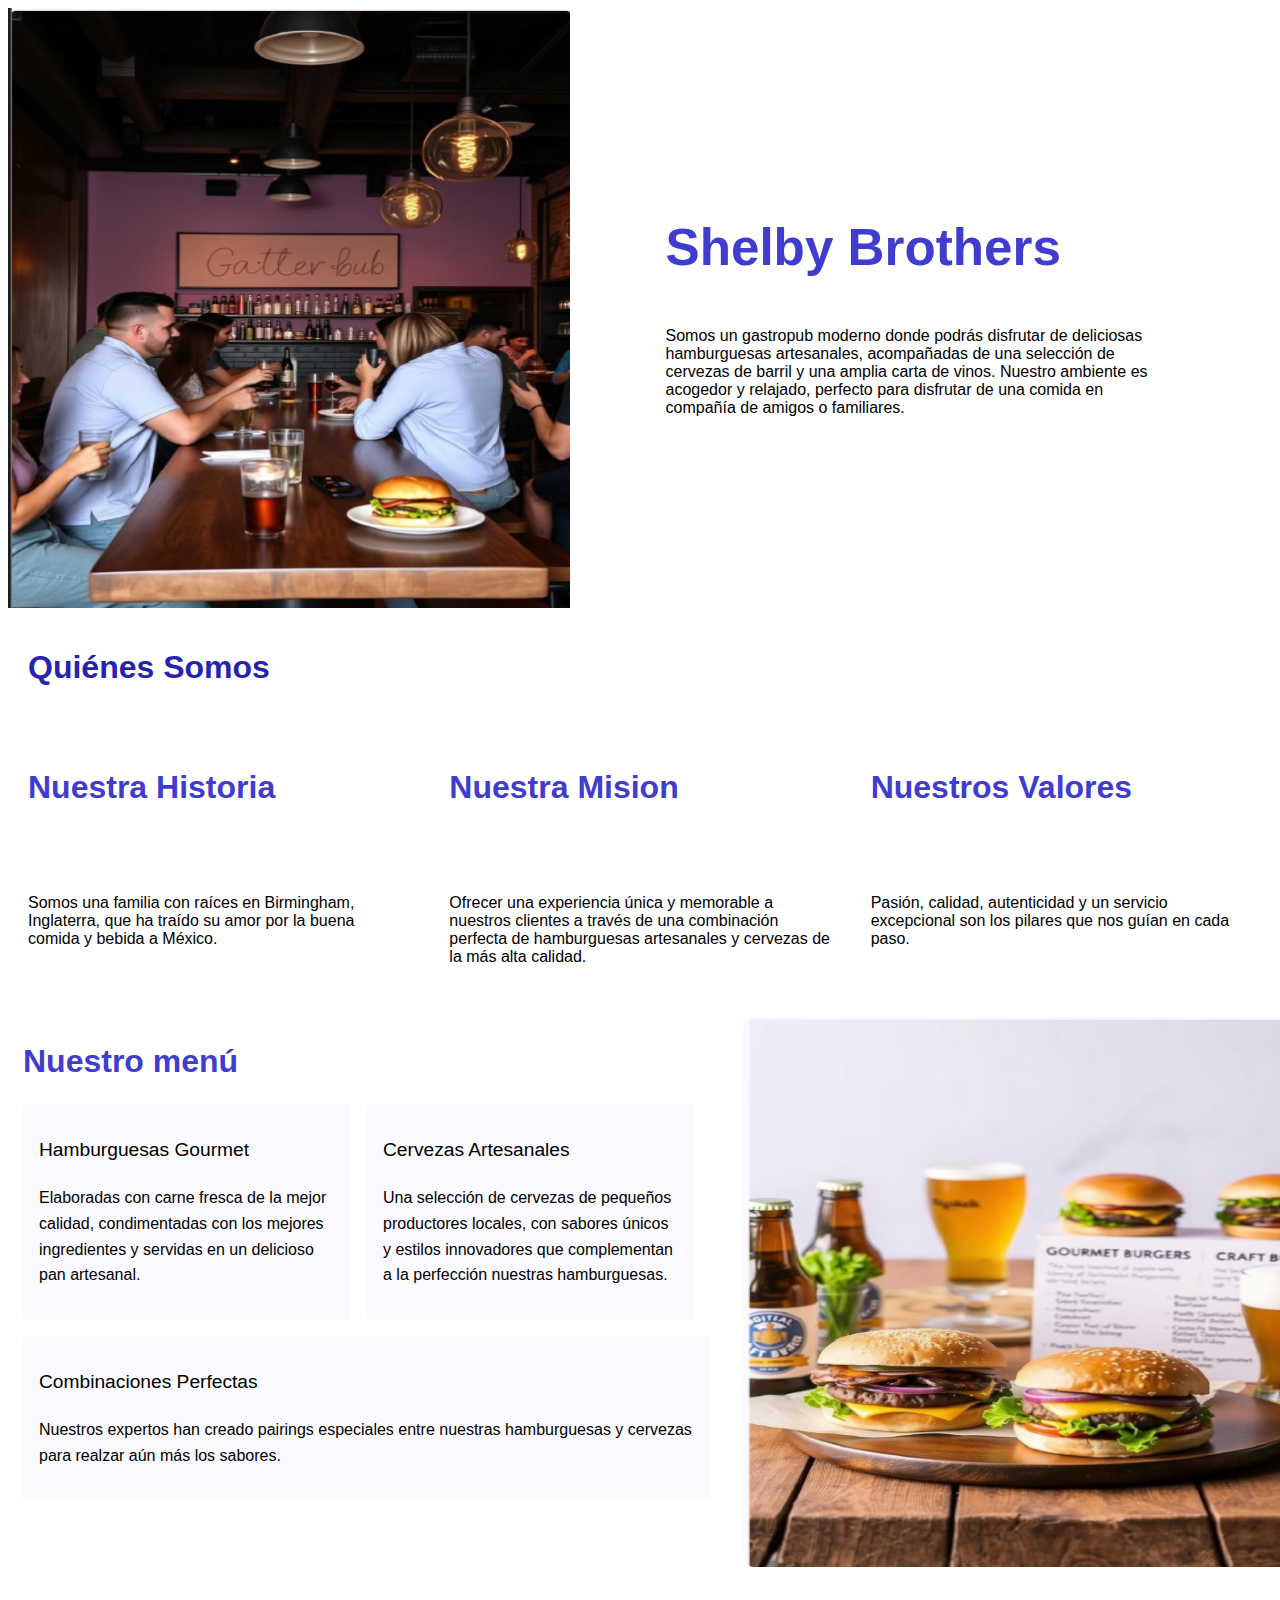
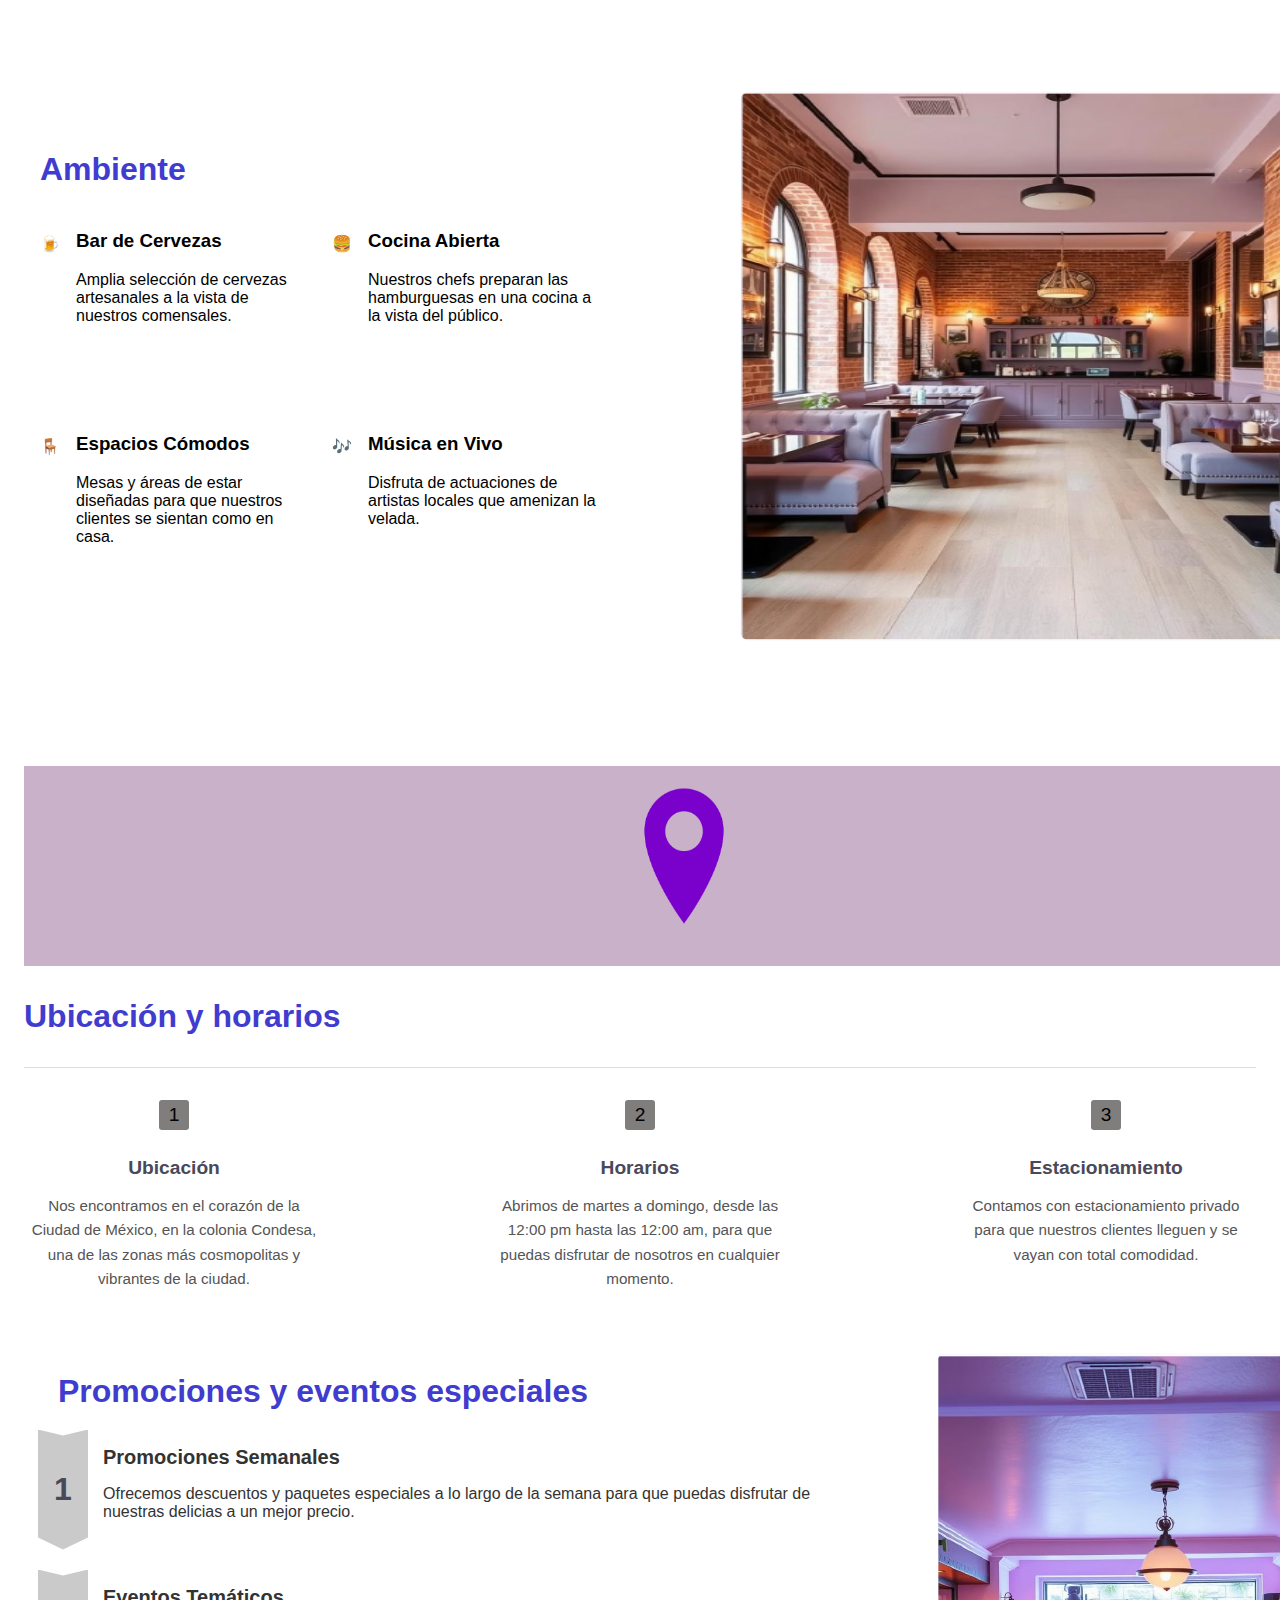
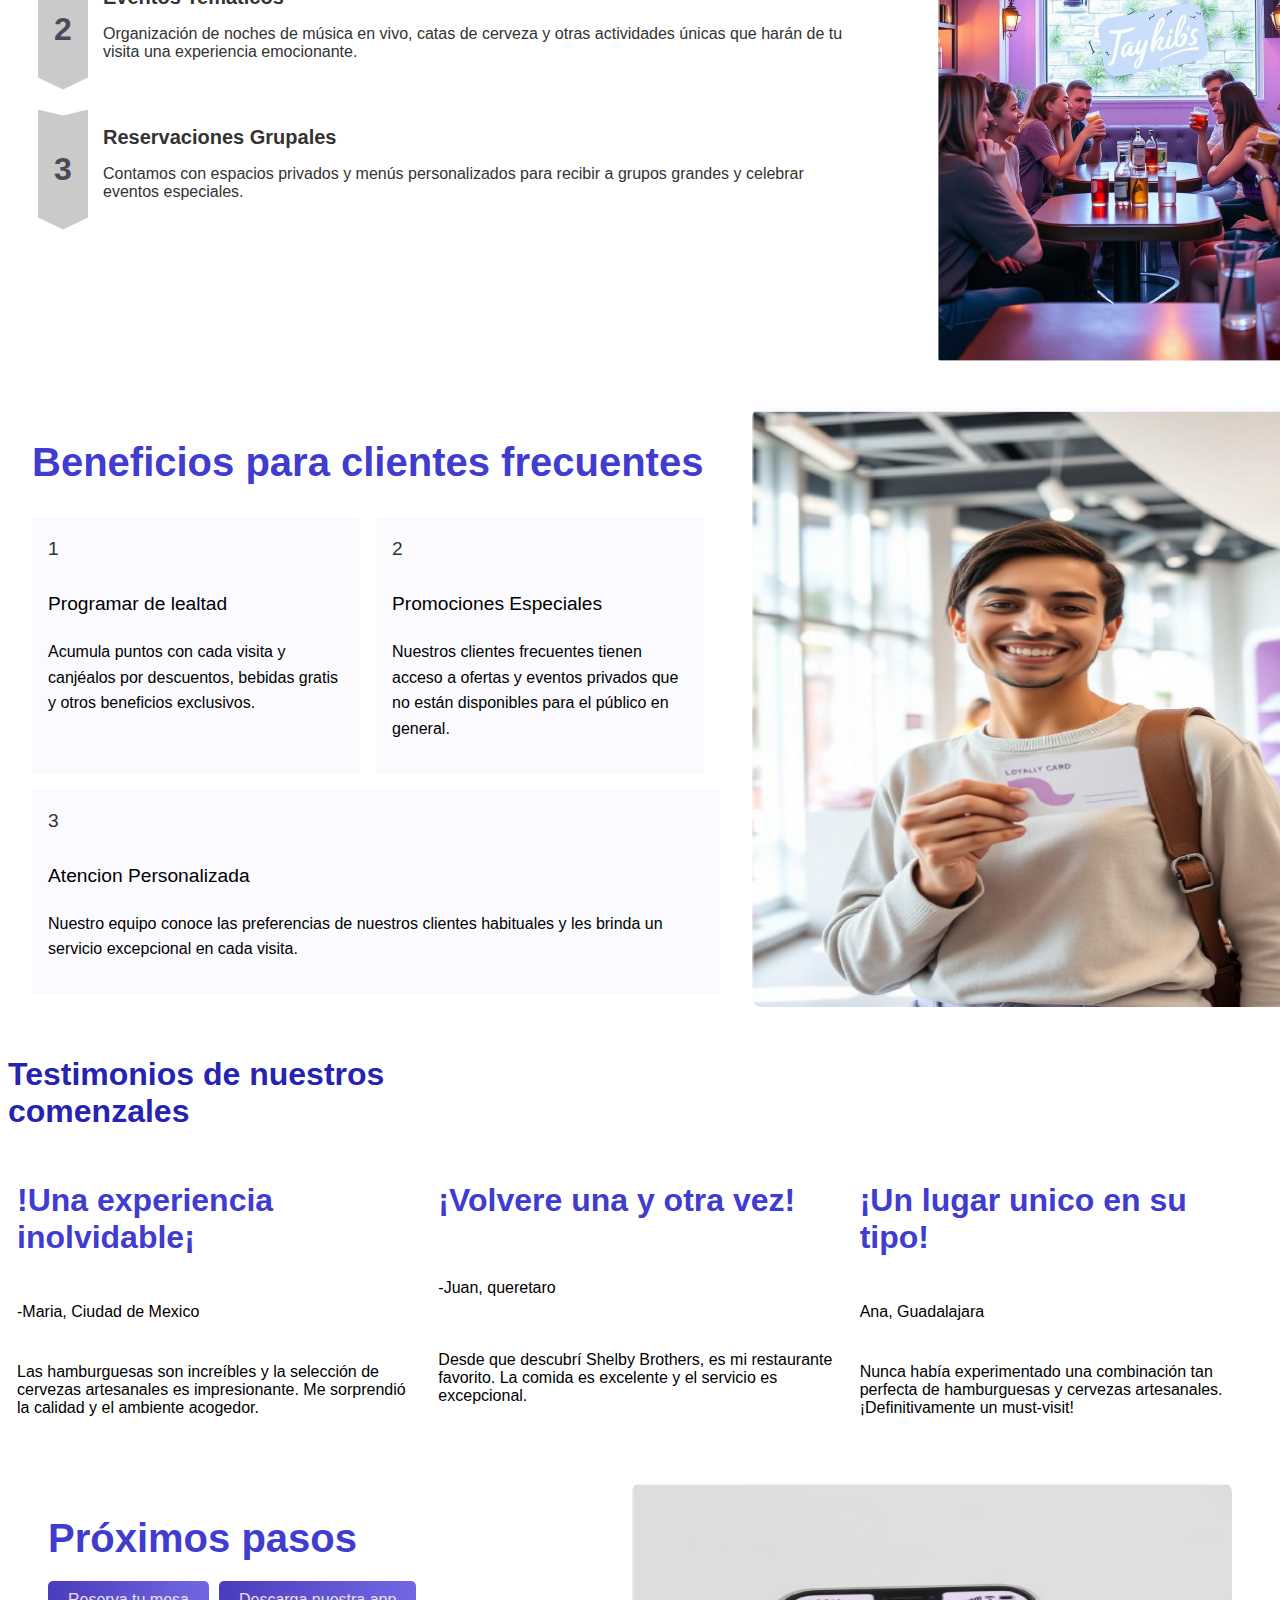
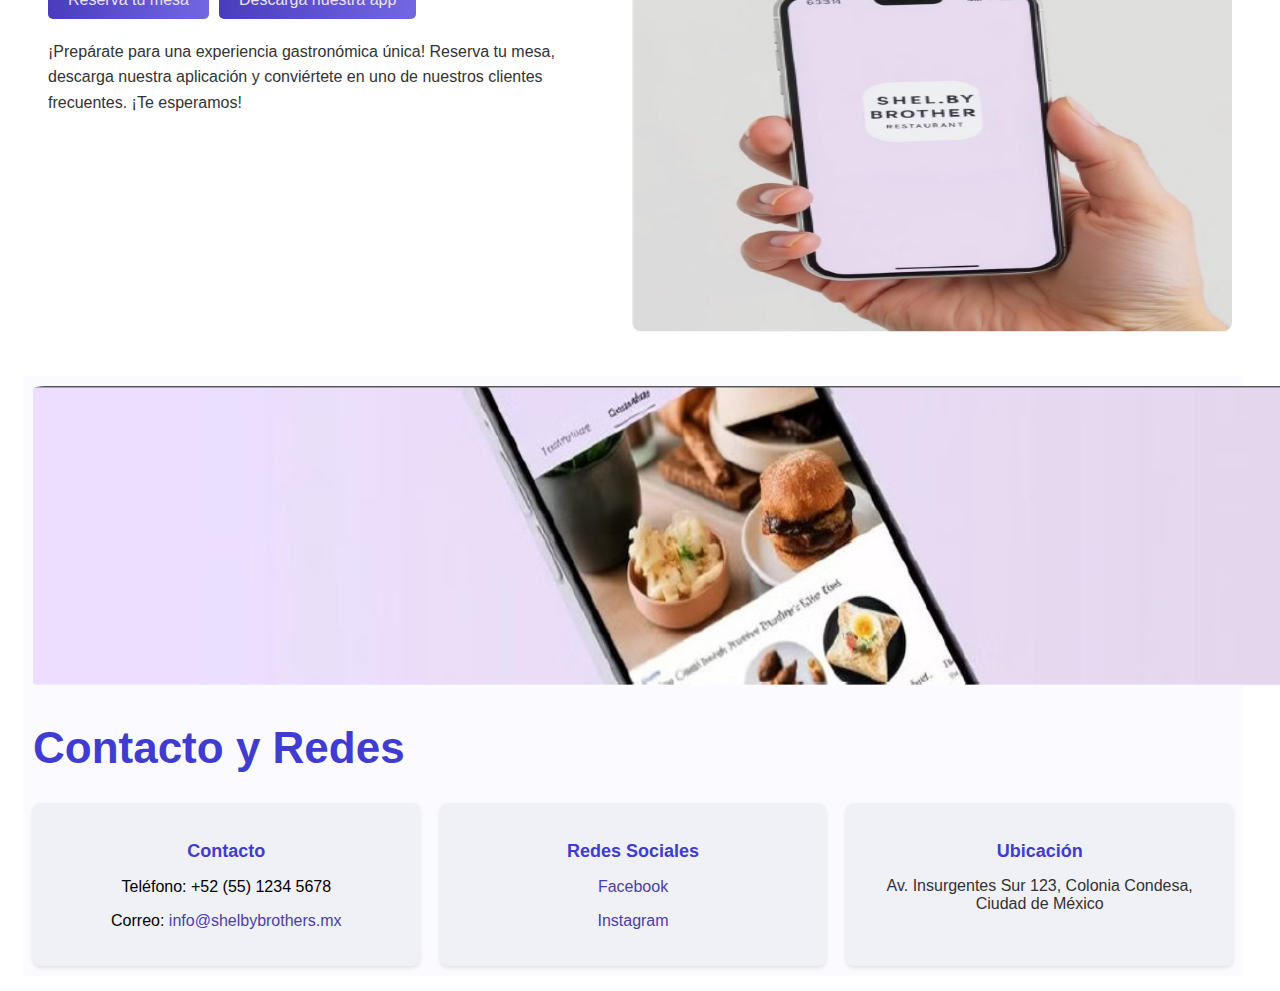
<file: index.html>
<!DOCTYPE html>
<html lang="en">
<head>
    <meta charset="UTF-8">
    <meta name="viewport" content="width=device-width, initial-scale=1.0">
    <title>Document</title>
    <link rel="stylesheet" href="./css/index.css">
</head>
<body>
    <header class="bloqueheader">
        <div class="bloqueheader__contenedor bloqueheader__contenedorimagen">
            <img src="./assets/imagenes/img1.png" alt="imagen uno inicio" title="imagen hamburguesa header" class="imagenheader">
        </div>
        <div class="bloqueheader__contenedor bloqueheader__contenedorInicio">
            <h1 class="bloqueheader__contenedortitulo">Shelby Brothers</h1>
            <p class="bloqueheader__Contenedorparrafo">Somos un gastropub moderno donde podrás disfrutar de deliciosas
                hamburguesas artesanales, acompañadas de una selección de cervezas
                de barril y una amplia carta de vinos. Nuestro ambiente es acogedor y
                relajado, perfecto para disfrutar de una comida en compañía de amigos o
                familiares.</p>
            
        </div>
    </header>
    <!-- final del header -->

<!-- inicio de seccion2-->
<main class="bloquemain">
    <div class="bloquemain__contenedor bloquemain__contenedortituloprincipal">
        <h1>Quiénes Somos</h1>
    </div>
    <div class="bloquemain__contenedor bloquemain__contenedorinicio1">
        <h1 class="bloquemain__contenedor  bloquemain__contenedortituloinicio">Nuestra Historia</h1>
        <p>Somos una familia con raíces en
            Birmingham, Inglaterra, que ha traído
            su amor por la buena comida y bebida
            a México.</p>
    </div>
    <div class="bloquemain__contenedor bloquemain__contenedorinicio1">
        <h1 class="bloquemain__contenedor  bloquemain__contenedortituloinicio">Nuestra Mision</h1>
        <p>
            Ofrecer una experiencia única y
            memorable a nuestros clientes a
            través de una combinación perfecta de
            hamburguesas artesanales y cervezas
            de la más alta calidad.
        </p>
    </div>
    <div class="bloquemain__contenedor bloquemain__contenedorinicio1">
        <h1 class="bloquemain__contenedor  bloquemain__contenedortituloinicio">Nuestros Valores</h1>
        <p class="bloquemain__contenedor bloquemain__contenedorinformacion">
        Pasión, calidad, autenticidad y un
        servicio excepcional son los pilares que
        nos guían en cada paso.
        </p>
    </div>
</main>
<!-- inicio de seccion3 -->
<section class="boqueseccion3 menu-section">
  <div class="bloqueseccion 3 content">
      <h2>Nuestro menú</h2>
      <div class="bloqueseccion3 menu-items">
          <div class="menu-item">
              <h3>Hamburguesas Gourmet</h3>
              <p>Elaboradas con carne fresca de la mejor calidad, condimentadas con los mejores ingredientes y servidas en un delicioso pan artesanal.</p>
          </div>
          <div class="bloquesecciion3 menu-item">
              <h3>Cervezas Artesanales</h3>
              <p>Una selección de cervezas de pequeños productores locales, con sabores únicos y estilos innovadores que complementan a la perfección nuestras hamburguesas.</p>
          </div>
          <div class="bloqueseccion3 menu-item">
              <h3>Combinaciones Perfectas</h3>
              <p>Nuestros expertos han creado pairings especiales entre nuestras hamburguesas y cervezas para realzar aún más los sabores.</p>
          </div>
      </div>
  </div>
  <div class="bloqueseccion3 image-container">
      <img src="./assets/imagenes/menu.png" alt="Hamburguesas y cervezas">
  </div>
</section>
<!-- fin de inicio de seccion3 -->

<!-- inicio de la seccion 4 -->
<section class="bloqueseccion4 ambiente-section">
  <div class="bloqueseccion4 titulo">
      <h2>Ambiente</h2>
      <div class="bloqueseccion4 caracteristicas">
          <div class="caracteristica">
              <span class="icon">🍺</span>
              <div>
                  <h3>Bar de Cervezas</h3>
                  <p>Amplia selección de cervezas artesanales a la vista de nuestros comensales.</p>
              </div>
          </div>
          <div class="caracteristica">
              <span class="icon">🍔</span>
              <div>
                  <h3>Cocina Abierta</h3>
                  <p>Nuestros chefs preparan las hamburguesas en una cocina a la vista del público.</p>
              </div>
          </div>
          <div class="caracteristica">
              <span class="icon">🪑</span>
              <div>
                  <h3>Espacios Cómodos</h3>
                  <p>Mesas y áreas de estar diseñadas para que nuestros clientes se sientan como en casa.</p>
              </div>
          </div>
          <div class="caracteristica">
              <span class="icon">🎶</span>
              <div>
                  <h3>Música en Vivo</h3>
                  <p>Disfruta de actuaciones de artistas locales que amenizan la velada.</p>
              </div>
          </div>
      </div>
  </div>
  <div class="bloqueseccion4 image-container">
      <img src="./assets/imagenes/im3.png" alt="Ambiente del restaurante">
  </div>
</section>
<!-- fin seccion 4 -->
<!-- inicio seccion5 -->
<section class="bloqueseccion5 ubicacion-horarios">
  <div class="bloqueseccion5 header">
      <img src="./assets/imagenes/ub.png" alt="Icono de ubicación" class="bloqueimagen icon5">
  </div>
  <h2 class="bloqueseccion5 titulo5">Ubicación y horarios</h2>
  <div class="bloqueseccion5 info">
      <div class="bloqueseccion5 info-articulo">
          <div class="bloqueseccion5 paso">
              <span>1</span>
          </div>
          <h3>Ubicación</h3>
          <p>Nos encontramos en el corazón de la Ciudad de México, en la colonia Condesa, una de las zonas más cosmopolitas y vibrantes de la ciudad.</p>
      </div>
      <div class="bloqueseccion5 info-articulo">
          <div class="bloqueseccion5 paso">
              <span>2</span>
          </div>
          <h3>Horarios</h3>
          <p>Abrimos de martes a domingo, desde las 12:00 pm hasta las 12:00 am, para que puedas disfrutar de nosotros en cualquier momento.</p>
      </div>
      <div class="bloqueseccion5 info-articulo">
          <div class="bloqueseccion5 paso">
              <span>3</span>
          </div>
          <h3>Estacionamiento</h3>
          <p>Contamos con estacionamiento privado para que nuestros clientes lleguen y se vayan con total comodidad.</p>
      </div>
  </div>
</section>
<!-- fin seccion5 -->
<!-- inicio seccion6  -->
<section class="bloqueseccion6 promociones">
  <div class="bloqueseccion6 contenido">
    <h1>Promociones y eventos especiales</h1>
    <div class="bloqueseccion6 opciones">
      <div class="bloqueseccion6 opcion">
        <div class="bloqueseccion6 numero">1</div>
        <div class="bloqueseccion6 texto">
          <h2>Promociones Semanales</h2>
          <p>Ofrecemos descuentos y paquetes especiales a lo largo de la semana para que puedas disfrutar de nuestras delicias a un mejor precio.</p>
        </div>
      </div>
      <div class="bloqueseccion6 opcion">
        <div class="bloqueseccion6 numero">2</div>
        <div class="bloqueseccion6 texto">
          <h2>Eventos Temáticos</h2>
          <p>Organización de noches de música en vivo, catas de cerveza y otras actividades únicas que harán de tu visita una experiencia emocionante.</p>
        </div>
      </div>
      <div class="bloqueseccion6 opcion">
        <div class="bloqueseccion6 numero">3</div>
        <div class="bloqueseccion6 texto">
          <h2>Reservaciones Grupales</h2>
          <p>Contamos con espacios privados y menús personalizados para recibir a grupos grandes y celebrar eventos especiales.</p>
        </div>
      </div>
    </div>
  </div>
  <div class="bloqueseccion6 imagen">
    <img src="./assets/imagenes/im4.png" alt="Grupo disfrutando en un restaurante">
  </div>
</section>
<!-- incio seccion 7 -->
<section class="bloqueseccion7 seccion7">
    <div class="bloqueseccion7 content">
        <h2 class="bloqueseccion7 titulodiv7">Beneficios para clientes frecuentes</h2>
        <div class="bloqueseccion7 menu-items">
            <div class="bloqueseccion7 menu-item">
                <span>1</span>
                <h3>Programar de lealtad</h3>
                <p>Acumula puntos con cada
                    visita y canjéalos por
                    descuentos, bebidas gratis y
                    otros beneficios exclusivos.</p>
            </div>
            <div class="bloqueseccion7 menu-item">
                <span>2</span>
                <h3>Promociones Especiales</h3>
                <p>Nuestros clientes frecuentes
                    tienen acceso a ofertas y
                    eventos privados que no
                    están disponibles para el
                    público en general.</p>
            </div>
            <div class="bloqueseccion7 menu-item">
                <span>3</span>
                <h3>Atencion Personalizada</h3>
                <p>Nuestro equipo conoce las preferencias de nuestros clientes
                    habituales y les brinda un servicio excepcional en cada visita.</p>
            </div>
        </div>
    </div>
    <div class="bloqueseccion7 image-container7">
        <img src="./assets/imagenes/img5.png" alt="Hamburguesas y cervezas">
    </div>
  </section>
  <!-- fin seccion 7 -->
<!-- inicio seccion8 -->
<main class="bloqueseccion8 seccion8">
  <div class="bloqueseccion8 tituloprincipal">
      <h1>Testimonios de nuestros comenzales</h1>
  </div>
  <div class="bloqueseccion8 contenedorinicio1">
      <h1 class="bloqueseccion8 contenedortituloinicio">!Una experiencia inolvidable¡</h1>
      <p>-Maria, Ciudad de Mexico</p>
      <p>Las hamburguesas son increíbles y la
        selección de cervezas artesanales es
        impresionante. Me sorprendió la
        calidad y el ambiente acogedor.</p>
  </div>
  <div class="bloqueseccion8 contenedorinicio1">
      <h1 class="bloqueseccion8 contenedortituloinicio">¡Volvere una y otra vez!</h1>
      <p>-Juan, queretaro</p>
      <p>Desde que descubrí Shelby Brothers,
        es mi restaurante favorito. La comida
        es excelente y el servicio es
        excepcional.</p>
  </div>
  <div class="bloqueseccion8 contenedorinicio1">
      <h1 class="bloqueseccion8 contenedortituloinicio">¡Un lugar unico en su tipo!</h1>
      <p class="bloqueseccion8 contenedorinformacion">Ana, Guadalajara</p>
      <p>Nunca había experimentado una
        combinación tan perfecta de
        hamburguesas y cervezas artesanales.
        ¡Definitivamente un must-visit!</p>
  </div>
  </main>
<!-- final seccion8 -->
<!-- inicio seccion9 -->
<section class="bloqueseccion9 proximos-pasos">
    <div class="bloqueseccion9 contenedor-texto">
      <h2>Próximos pasos</h2>
      <div class="bloqueseccion9 botones">
        <button>Reserva tu mesa</button>
        <button>Descarga nuestra app</button>
      </div>
      <p>
        ¡Prepárate para una experiencia gastronómica única! Reserva tu mesa, descarga nuestra aplicación y conviértete en uno de nuestros clientes frecuentes. ¡Te esperamos!
      </p>
    </div>
    <div class="bloqueseccion9 contenedor-imagen">
      <img src="./assets/imagenes/img6.png" alt="Mano sosteniendo un teléfono con la app">
    </div>
  </section>
<!-- final seccion9 -->
<!-- inicio seccion10 -->
<section class="bloqueseccion10 contacto-seccion">
    <img src="./assets/imagenes/img7.png" alt="Descripción de la imagen" class="seccion-imagen">
    <h2>Contacto y Redes</h2>
    <div class="bloqueseccion10 contacto-contenedor">
      <div class="bloqueseccion10 contacto-caja">
        <h3>Contacto</h3>
        <p>Teléfono: +52 (55) 1234 5678</p>
        <p>Correo: <a href="mailto:info@shelbybrothers.mx">info@shelbybrothers.mx</a></p>
      </div>
      <div class="bloqueseccion9 caja-social">
        <h3>Redes Sociales</h3>
        <p><a href="">Facebook</a></p>
        <p><a href="">Instagram</a></p>
      </div>
      <div class="bloqueseccion9 localizacion-caja">
        <h3>Ubicación</h3>
        <p>Av. Insurgentes Sur 123, Colonia Condesa, Ciudad de México</p>
      </div>
    </div>
  </section>
</body>
</html>
</file>
<file: css/index.css>
:root{
    --fuente__principal :"Montserrat", sans-serif;
    --textnegrita:900;
    --textoNormal:400;
    --textoThin:100;

    --colorPrincipal:#49495a;
    --colorTitulo: #403ccf;

    --backgroundPrincipal: #fbfaff;
    --bacgSecundario: #eae8f3;
    --bacprincipal:#ede0ea;
    --bgBannerSecundario:#ebdefe;
    --bgbotonPrincipal: #2623b1;
    --color-principal--icono: #336699;
    --color-secundario--icono: #f0f0f0;
    --color-texto: #333;

    --color-div5:#cacaca;
    --colormenudiv:#c4c4c4;
    --colortextodiv: #474750;
    --colorpaso5:#807d7d;
    --colorubicacion5:#c9b1c9;
    --colordiv7:#fbfaff;
}
body{
    font-family: var(--fuente__principal);
    font-size: 16px;}
/** ::: bloque header ::: **/
@media (max-width: 768px) {
  .bloqueheader {
    flex-direction: column;
    height: auto;
  }
  .bloqueheader__contenedorimagen {
    width: 100%;
  }
  .imagenheader {
    height: 300px;
    object-fit: cover;
  }
  .bloqueheader__contenedorInicio {
    padding: 1rem;
    width: 100%;
  }
  .bloqueheader__contenedortitulo {
    font-size: 2rem;
  }
  .bloqueheader__contenedorparrafo {
    font-size: 1rem;
  }
}
@media (min-width: 768px) and (max-width: 1024px) {
  .bloqueheader {
    flex-direction: row;
    height: auto;
  }
  .bloqueheader__contenedorimagen {
    width: 50%;
  }
  .imagenheader {
    height: 400px;
    object-fit: cover;
  }
  .bloqueheader__contenedorInicio {
    padding: 2rem;
    width: 50%;
  }
  .bloqueheader__contenedortitulo {
    font-size: 2.5rem;
  }
  .bloqueheader__contenedorparrafo {
    font-size: 1.2rem;
  }
}
/* generales */
.bloqueheader{
    display: flex;
    height: 600px;
}
.bloqueheader__contenedorimagen{
    width: 55%;
}
.imagenheader{
    width: 100%;
    height: 100%;
}
.bloqueheader__contenedorInicio{
    display: flex;
    justify-content: center;
    align-items: start;
    flex-direction: column;
    padding-left: 6rem;
    padding-right: 6rem;
    width: 50%;
}

.bloqueheader__contenedortitulo{
    color:var(--colorTitulo);
    font-size: 3.2rem;
    font-weight: var(--textnegrita);
}

.bloqueheader__contenedorparrafo{
    color: var(--colorPrincipal);
    font-size: 1.5rem;
    font-weight: var(--textoNormal);
}

/** ::: bloque main ::: **/
@media (max-width: 768px) {
  .bloquemain {
    grid-template-columns: 1fr;
    gap: 1rem;
  }
  .bloquemain__contenedortituloprincipal {
    font-size: 1.5rem;
  }
  .bloquemain__contenedorinicio1 {
    gap: 1rem;
  }
  .bloquemain__contenedortituloinicio {
    font-size: 1.2rem;
  }
  .bloquemain__contenedorinformacion {
    gap: 0.5rem;
  }
}
@media (min-width: 768px) and (max-width: 1024px) {
  .bloquemain {
    grid-template-columns: 1fr 1fr;
    gap: 1.5rem;
  }
  .bloquemain__contenedortituloprincipal {
    font-size: 2rem;
  }
  .bloquemain__contenedorinicio1 {
    gap: 1.2rem;
  }
  .bloquemain__contenedortituloinicio {
    font-size: 1.5rem;
  }
  .bloquemain__contenedorinformacion {
    gap: 1rem;
  }
}
/* generales */
.bloquemain{
    display: grid;
    grid-template-columns: repeat(3, 1fr);
}
.bloquemain__contenedortituloprincipal{
    padding: 20px;
    display: flex;
    align-items: flex-start; 
    color: var(--bgbotonPrincipal);
}
.bloquemain__contenedorinicio1{
    display: grid;
    grid-row-start: 2;
    grid-row-end: 3;
    gap: 50px;
    align-self: baseline;
    padding: 20px;
}
.bloquemain__contenedortituloinicio{
  color: var(--colorTitulo);
}
.bloquemain__contenedorinformacion{
    display: grid;
    gap: 4px;
}

/** ::: seccion3 :::**/
@media (max-width: 768px) {
  .menu-section {
    grid-template-columns: 1fr;
    width: 100%;
    gap: 1rem;
    padding: 1rem;
  }

  .menu-items {
    grid-template-columns: 1fr; 
  }

  .menu-item:nth-child(3) {
    grid-column: span 1;
  }
}

@media (min-width: 768px) and (max-width: 1024px) {
  .menu-section {
    grid-template-columns: 2fr 1fr;
    width: 90%;
    gap: 1.5rem;
    padding: 1.5rem;
  }

  .menu-items {
    grid-template-columns: repeat(2, 1fr); 
  }
}

.menu-section {
  display: grid;
  grid-template-columns: 4fr 2fr;
  align-items: start;
  gap: 2rem;
  padding: 5px;
  width: 1320px;
  margin: 10px;
}
.menu-section .content h2 {
  color: var(--colorTitulo);
  font-size: 2rem;
  margin-bottom: 1.5rem;
}
.menu-items {
  display: grid;
  grid-template-columns: repeat(2, 1fr);
  gap: 1rem;
}
.menu-item {
  background-color: var(--bacprincipal);
  padding: 1rem;
  border-radius: 1px;
}
.menu-item h3 {
  color: var(--colortextodiv);
  font-weight: var(--textoNormal);
  margin-bottom: 1.5rem;
  font-size: 1.2rem;
  text-align: start;
}
.menu-item p {
  text-align: start;
  font-size: 1rem;
  line-height: 1.6;
  color: var(--colortextodiv);
}
.menu-item:nth-child(3) {
  grid-column: span 3;
}
/* Imagen */
.image-container img {
  width: 600px;
  height: 550px;
  border-radius: 10px;
}

/** ::: seccion 4 :::**/

@media (max-width: 768px) {
  .ambiente-section {
    grid-template-columns: 1fr;
    width: 100%;
    padding: 1rem;
    gap: 1rem;
  }

  .caracteristicas {
    grid-template-columns: 1fr;
    width: 100%;
  }
}
@media (min-width: 768px) and (max-width: 1024px) {
  .ambiente-section {
    grid-template-columns: 3fr 2fr;
    width: 90%;
    padding: 1.5rem;
    gap: 1.5rem;
  }

  .caracteristicas {
    grid-template-columns: repeat(2, 1fr);
  }
}

.ambiente-section {
  display: grid;
  grid-template-columns: 4fr 2fr;
  align-items: center;
  gap: 2rem;
  padding: 2rem;
  width: 1300px;
  height: 700px;
}

.titulo h2 {
  color: var(--colorTitulo);
  font-size: 2rem;
  margin-bottom: 1.5rem;
}

.caracteristicas {
  display: grid;
  grid-template-columns: repeat(2,1fr);
  gap: 1.5rem;
  width: 560px;
  height: 400px;
}

.caracteristica {
  display: flex;
  align-items: start;
  gap: 1rem;
}

.caracteristica .icon {
  font-size: 1rem;
  line-height: 4;
}

.feature h3 {
  margin: 0 0 0.5rem;
  font-size: 1.2rem;
}

.feature p {
  font-size: 0.95rem;
  line-height: 1.6;
}
.image-container img {
  width: 600px;
  height: 550px;
  align-items: flex-end;
}


/** ::;Seccion5:::**/

@media (max-width: 768px) {
  .header {
    width: 100%;
    height: auto;
    margin-bottom: 1rem;
  }

  .ubicacion-horarios {
    flex-direction: column;
    text-align: center;
    gap: 1rem;
    padding: 1rem;
  }

  .info {
    flex-direction: column;
    gap: 1rem;
  }

  .info-articulo {
    max-width: 100%;
  }
}
@media (min-width: 768px) and (max-width: 1024px) {
  .header {
    width: 90%;
    height: auto;
    margin-bottom: 1.5rem;
  }

  .ubicacion-horarios {
    flex-direction: row;
    gap: 1.5rem;
    padding: 1.5rem;
  }

  .info {
    flex-direction: row;
    gap: 2rem;
  }

  .info-articulo {
    max-width: 300px; 
  }
}
.header{
  width: 1320px;
  height: 200px;
    margin-bottom: 2rem;
    background-color:var(--colorubicacion5)
}
.titulo5{
  text-align: start;
  color: var(--bgbotonPrincipal);
}
.icon5{
  width: 170px;
  height: 180px;
}
.ubicacion-horarios {
  text-align: center;
  padding:1rem;
  gap: 100px;
}


.ubicacion-horarios h2 {
  font-size: 2rem;
  color:var(--colorTitulo);
}

.info {
  display: flex;
  justify-content: space-between;
  align-items: flex-start;
  gap: 2rem;
  border-top: 1px solid #ddd;
  margin-top: 2rem;
  padding-top: 2rem;
}

.info-articulo {
  flex: 1;
  max-width: 300px;
  text-align: center;
}

.paso {
  position: relative;
  margin-bottom: 1rem;
}

.paso span {
  display: inline-block;
  background-color: var(--colorpaso5);
  color: #000000;
  font-size: 1.2rem;
  width: 30px;
  height: 30px;
  line-height: 30px;
  border-radius: 10%;
  margin-bottom: 0.5rem;
}

.info-articulo h3 {
  font-size: 1.2rem;
  color: var(--colorPrincipal);
  margin-bottom: 0.5rem;
}

.info-articulo p {
  font-size: 0.95rem;
  line-height: 1.6;
  color: #555;
}

/** seccion 6 */
@media (max-width: 768px) {
  .promociones {
    grid-template-columns: 1fr;
    width: 100%;
    padding: 1rem;
    gap: 1rem;
  }
  .opciones {
    width: 100%;
    gap: 10px;
  }
  .opcion {
    grid-template-columns: 1fr;
    gap: 10px;
  }
  .numero {
    width: 40px;
    height: 40px;
    font-size: 1.5rem;
  }
}
@media (min-width: 768px) and (max-width: 1024px) {
  .promociones {
    grid-template-columns: 3fr 2fr;
    width: 90%;
    padding: 1.5rem;
    gap: 1.5rem;
  }

  .opciones {
    width: 100%;
    gap: 15px;
  }

  .numero {
    width: 50px;
    height: 80px;
    font-size: 1.8rem;
  }
}

/* generales */
.promociones {
  display: grid;
  grid-template-columns: 2fr 1fr;
  gap: 80px;
  padding: 30px;
  width: 1300px;
  height: 600px;
  align-items: start;
}

.contenido h1 {
  font-size: 2rem;
  color: var(--colorTitulo);
  margin: 20px;
}

.opciones {
  display: flex;
  flex-direction: column;
  gap: 20px;
  width: 820px;
}

.opcion {
  display: grid;
  grid-template-columns: 50px auto;
  gap: 15px;
  align-items: start;
  color: var(--colorPrincipal);
}

.numero {
  background-color: var(--color-div5);
  position: relative;
  width: 50px;
  height: 120px;
  font-size: 2rem;
  font-weight: bold;
  color: var(--textoNormal);
  display: flex;
  align-items: center;
  justify-content: center;

  clip-path: polygon(50% 5%, 100% 0, 100% 90%, 50% 100%, 0% 90%, 0% 0%)
}

.texto h2 {
  font-size: 1.25rem;
  margin-bottom: 5px;
  color: var(--color-texto);
}

.texto p {
  font-size: 1rem;
  color: var(--color-texto)
}

.imagen {
  align-items: flex-end;
  height: 800px;
  width: 200px;
}


/** seccion7 **/
@media (max-width: 768px) {
  .seccion7 {
    grid-template-columns: 1fr;
    width: 100%;
    padding: 1rem;
    gap: 1rem;
  }
  .menu-items {
    grid-template-columns: 1fr;
  }
  .menu-item {
    padding: 0.5rem; 
    font-size: 0.9rem; 
  }
  .image-container7 img {
    width: 100%;
    height: auto;
  }
}
@media (min-width: 768px) and (max-width: 1024px) {
  .seccion7 {
    grid-template-columns: 3fr 2fr;
    width: 90%;
    padding: 1.5rem;
    gap: 1.5rem;
  }
  .menu-items {
    grid-template-columns: repeat(2, 1fr);
  }
  .menu-item {
    padding: 1rem;
  }
  .image-container7 img {
    width: 100%;
    height: auto;
  }
}
/* generales */
.seccion7 {
  display: grid;
  grid-template-columns: 4fr 2fr;
  align-items: start;
  gap: 2rem;
  padding: 1.5rem;
  width: 1320px;
}
.titulodiv7{
  color: var(--colorTitulo);
  font-size: 2.5rem;
}
.menu-item span{
display: inline-block;
color:var(--color-texto);
font-size: 1.2rem;
width: 30px;
height: 40px;
line-height: 30px;
}

.menu-section .content h2 {
  color: var(--colorTitulo);
  font-size: 2rem;
  margin-bottom: 1.5rem;
}

.menu-items {
  display: grid;
  grid-template-columns: repeat(2, 1fr);
  gap: 1rem;
}

.menu-item {
  background-color:var(--colordiv7);
  padding: 1rem;
  border-radius: 1px;
}

.menu-item h3 {
  color: var(--color-div3);
  margin-bottom: 1.5rem;
  font-size: 1.2rem;
  text-align: start;
}

.menu-item p {
  text-align: start;
  font-size: 1rem;
  line-height: 1.6;
  color: var(--color-div3);
}
.menu-item:nth-child(3) {
  grid-column: span 3;
}
.image-container7 img {
  width: 600px;
  height: 600px;
  border-radius: 10px;
}


/** seccion 8 */
@media (max-width: 768px) {
  .seccion8 {
    grid-template-columns: 1fr; 
    width: 100%;
    gap: 1rem;
  }

  .contenedorinicio1 {
    grid-template-rows: auto;
    gap: 1rem;
  }

  .contenedortituloinicio {
    font-size: 1.2rem;
  }
}
@media (min-width: 768px) and (max-width: 1024px) {
  .seccion8 {
    grid-template-columns: repeat(2, 1fr);
    width: 90%;
    gap: 1.5rem;
  }

  .contenedorinicio1 {
    gap: 1.5rem;
  }
  .contenedortituloinicio {
    font-size: 1.5rem;
  }
}
/* generales */
.seccion8{
    display: grid;
    grid-template-columns: repeat(3, 1fr);
}
.tituloprincipal{
    display: flex;
    align-items: flex-end;
    color: var(--bgbotonPrincipal)
}
.contenedorinicio1{
    padding: 9px;
    display: grid;
    grid-row-start: 2;
    grid-row-end: 3;
    gap: 10px;
}
.contenedortituloinicio{
  color: var(--colorTitulo)
}
.contenedorinformacion{
    display: grid;
    gap: 40px;
}
/** fin de bloque 8  **/


/** seccion 9 **/
@media (max-width: 768px) {
  .proximos-pasos {
    grid-template-columns: 1fr;
    width: 100%;
    padding: 1rem;
    gap: 1rem;
  }
  .contenedor-texto h2 {
    font-size: 1.8rem;
  }
  .contenedor-texto p {
    font-size: 0.95rem;
  }
  .contenedor-imagen img {
    width: 100%;
    height: auto;
  }
}
@media (min-width: 768px) and (max-width: 1024px) {
  .proximos-pasos {
    grid-template-columns: 3fr 2fr; 
    width: 90%;
    padding: 1.5rem;
    gap: 1.5rem;
  }
  .contenedor-texto h2 {
    font-size: 2rem;
  }
  .contenedor-imagen img {
    width: 100%;
    height: auto;
  }
}
/* generales */
.proximos-pasos {
  display: grid;
  grid-template-columns: 4fr 2fr;
  align-items: start; 
  gap: 2rem; 
  padding:10px;
  width: 1320;
  margin: 30px;
}
.contenedor-texto h2 {
  color: var(--colorTitulo);
  font-size: 2.5rem;
  margin-bottom: 20px; 
}

.contenedor-texto .botones {
  display: flex;
  gap: 10px;
  margin-bottom: 20px; 
}

.contenedor-texto .botones button {
  background: linear-gradient(to right, #4a3dbd, #7267e3);
  color: var(--bacprincipal);
  border: none;
  border-radius: 5px;
  padding: 10px 20px;
  font-size: 1rem;
  cursor: pointer;
  transition: background 0.3s ease;
}
.contenedor-texto p {
  font-size: 1rem;
  color: #333333; 
  line-height: 1.6;
}
.contenedor-imagen img {
  width:600px;
  height: 450px;
  border-radius: 10px; 
}
/** fin de bloque 9 */

/** deccion 10 **/
@media (max-width: 768px) {
  .contacto-seccion {
    width: 100%;
    padding: 1rem;
    text-align: center;
  }

  .seccion-imagen {
    height: auto;
    max-width: 100%; 
  }

  .contacto-seccion h2 {
    font-size: 1.8rem; 
    text-align: center;
  }

  .contacto-contenedor {
    flex-direction: column;
    gap: 1rem;
  }

  .contacto-caja, 
  .caja-social, 
  .localizacion-caja {
    min-width: 100%;
    padding: 1rem;
  }

  .contacto-caja h3,
  .caja-social h3,
  .localizacion-caja h3 {
    font-size: 1.2rem;
  }

  .contacto-caja p, 
  .caja-social p, 
  .localizacion-caja p {
    font-size: 0.9rem;
  }
}
@media (min-width: 768px) and (max-width: 1024px) {
  .contacto-seccion {
    width: 90%;
    padding: 1.5rem;
  }

  .seccion-imagen {
    height: 200px;
    max-width: 100%;
  }

  .contacto-seccion h2 {
    font-size: 2.2rem;
    text-align: center;
  }

  .contacto-contenedor {
    flex-wrap: wrap;
    gap: 1.5rem;}

  .contacto-caja, 
  .caja-social, 
  .localizacion-caja {
    min-width: 48%;
    padding: 1.5rem;

  .contacto-caja h3,
  .caja-social h3,
  .localizacion-caja h3 {
    font-size: 1.4rem; 
  }
  .contacto-caja p, 
  .caja-social p, 
  .localizacion-caja p {
    font-size: 1rem;
  }
}
}
/* generales */
.contacto-seccion {
  width: 1200px;
  margin: 15px;
  padding: 10px 10px;
  text-align: center;
  background-color:var(--colordiv7);
}
.seccion-imagen {
  align-items: start;
  display:block;
  max-width: 1300px;
  height: 300px; 
  margin: 0 auto 20px; 
  border-radius: 1%;
}
.contacto-seccion h2 {
  font-size: 44px;
  color: var(--colorTitulo);
  margin-bottom: 30px;
  text-align: start;
}

.contacto-contenedor {
  display: flex;
  justify-content: space-between;
  flex-wrap: wrap;
  gap: 20px;
}

.contacto-caja, .caja-social, .localizacion-caja {
  flex: 1;
  min-width: 280px;
  padding: 20px;
  background-color: #f0f0f7;
  border-radius: 8px;
  box-shadow: 0 2px 4px rgba(0, 0, 0, 0.1);
}

.contacto-caja h3, .caja-social h3, .localizacion-caja h3 {
  font-size: 18px;
  color:var(--colorTitulo);
  margin-bottom: 15px;
}

.contacto-caja- p .caja-social p, .localizacion-caja p {
  font-size: 16px;
  color: var(--color-texto);
  margin: 5px 0;
}

.contacto-caja a, .caja-social a {
  color: #4b3fa7;
  text-decoration: none;
}

.contacto-caja a:hover, .caja-social a:hover {
  text-decoration: underline;
}
</file>
